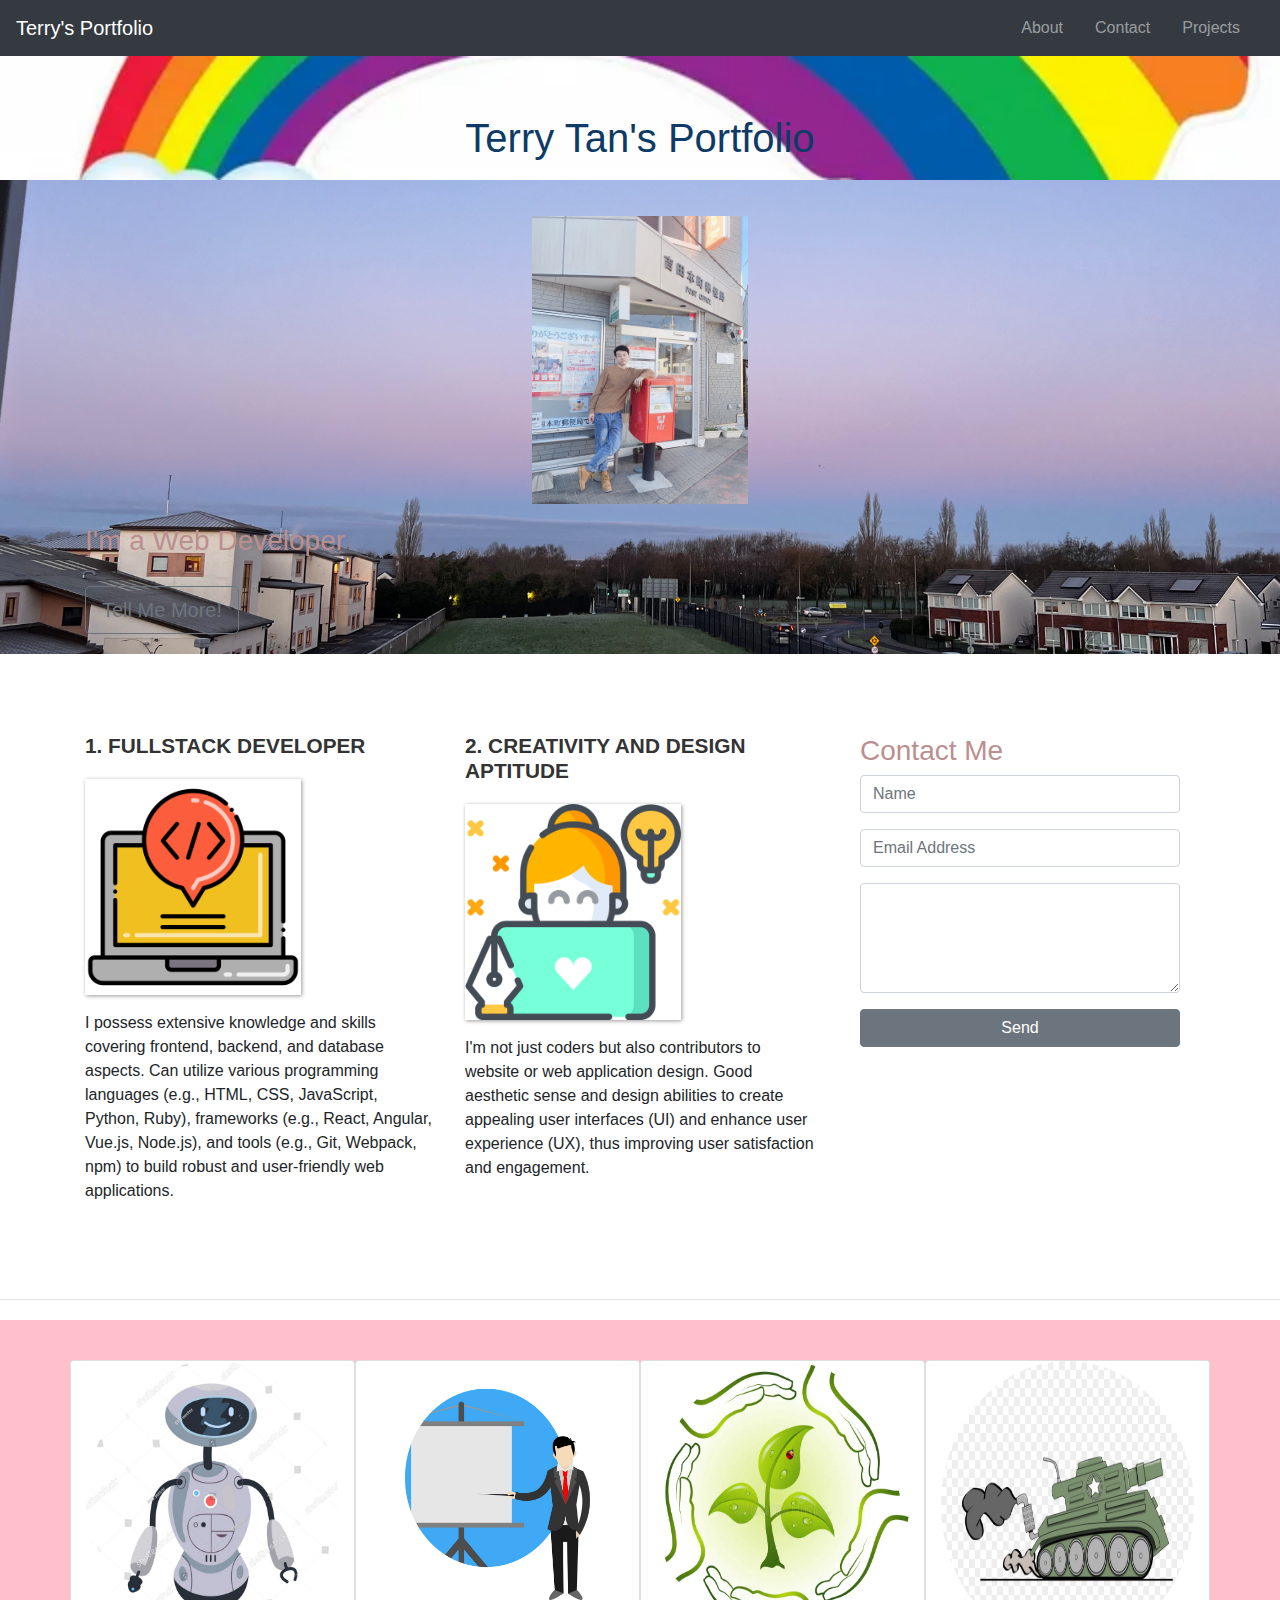
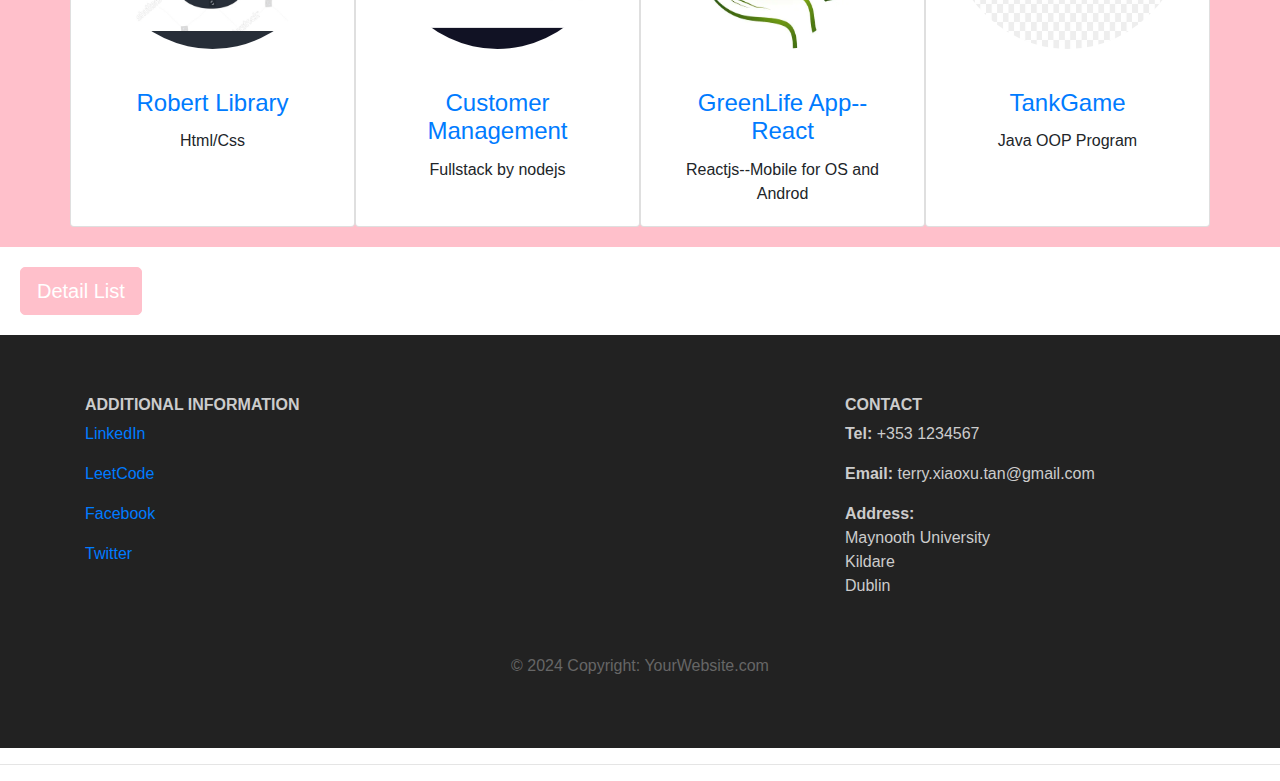
<file: index.html>
<!DOCTYPE html>
<html lang="en">
<head>
    <meta charset="UTF-8">
    <meta name="viewport" content="width=device-width, initial-scale=1.0">
    <title>Terry's Portfolio</title>
     <link rel="stylesheet" href="./public/main.css">
    <link rel="stylesheet" href="https://stackpath.bootstrapcdn.com/bootstrap/4.3.1/css/bootstrap.min.css">
    <link rel="stylesheet" href="https://cdnjs.cloudflare.com/ajax/libs/font-awesome/5.15.4/css/all.min.css" integrity="sha512-Jjmr8Gp6KO4jstWqyL6QgzN2bp0yMOxDMgVM27HdvpBtDS/B3VD6JbaU3XjWSqJ9Rssao+CA9Z9YaBf1CGppbw==" crossorigin="anonymous" referrerpolicy="no-referrer" />
</head>

<body>
<nav class="navbar navbar-expand-md navbar-dark bg-dark justify-content-center">
    <a class="navbar-brand" href="#">Terry's Portfolio</a>
    <button class="navbar-toggler" type="button" data-toggle="collapse" data-target="#navbarNav" aria-controls="navbarNav" aria-expanded="false" aria-label="Toggle navigation ">
        <span class="navbar-toggler-icon"></span>
    </button>
    <div class="collapse navbar-collapse" id="navbarNav">
        <ul class="navbar-nav ml-auto">
            <li class="nav-item">
                <a class="nav-link" href="./public/about.html">About</a>
            </li>
            <li class="nav-item">
                <a class="nav-link" href="./public/contact.html">Contact</a>
            </li>
            <li class="nav-item">
                <a class="nav-link" href="#github-projects-list">Projects</a>
            </li>
        </ul>
    </div>
</nav>

<!-- Add background between title and navigation bar -->
<div class="title-navbar-bg">
    <div class="container">
        <h1 class="mt-5">Terry Tan's Portfolio</h1>
    </div>
</div>

<!-- Add background between photo and "I'm a Web Developer" text -->
<div class="photo-section">
    <div class="container">
        <div class="mt-3">
            <img src="./assets/IMG_0216.JPG" class="img-fluid mx-auto d-block" alt="Terry Tan">
            <h3>I'm a Web Developer</h3>
            <button class="btn btn-outline-secondary btn-lg" onclick="scrollToContact()">Tell Me More!</button>
        </div>
    </div>
</div>

<!-- Add three-column section here -->
<div class="container features">
    <div class="row">
        <div class="col-lg-4 col-md-4 col-sm-12">
            <h3 class="feature-title">1. FullStack Developer</h3>
            <img src="./assets/2620307.png" class="img-fluid">
            <p>I possess extensive knowledge and skills covering frontend, backend, and database aspects. Can utilize various programming languages (e.g., HTML, CSS, JavaScript, Python, Ruby), frameworks (e.g., React, Angular, Vue.js, Node.js), and tools (e.g., Git, Webpack, npm) to build robust and user-friendly web applications.</p>
        </div>
        <div class="col-lg-4 col-md-4 col-sm-12">
            <h3 class="feature-title">2. Creativity and Design Aptitude</h3>
            <img src="./assets/designer.png" class="img-fluid">
            <p>I'm not just coders but also contributors to website or web application design. Good aesthetic sense and design abilities to create appealing user interfaces (UI) and enhance user experience (UX), thus improving user satisfaction and engagement.</p>
        </div>
        <div class="col-lg-4 col-md-4 col-sm-12">
            <!-- Add Contact Section -->
            <div id="contact-section">
                <div class="container">
                    <h3>Contact Me</h3>
                    <div class="form-group">
                        <input type="text" class="form-control" placeholder="Name" name="">
                    </div>
                    <div class="form-group">
                        <input type="email" class="form-control" placeholder="Email Address" name="email">
                    </div>
                    <div class="form-group">
                        <textarea class="form-control" rows="4"></textarea>
                    </div>
                    <input type="submit" class="btn btn-secondary btn-block" value="Send" name="">
                </div>
            </div>
        </div>
    </div>
</div>
<!-- End of three-column section -->
<hr />

<!-- Add background for project show -->
<div class="background">
    <div class="container project-show">
        <div class="row">
            <!-- Project Card 1 -->
            <div class="card col-lg-3 col-md-3 col-sm-4 text-center">
                <img class="card-img-top rounded-circle" src="./assets/robert.jpeg" alt="Robert Project Image">
                <div class="card-body">
                    <h4 class="card-title"><a href="https://github.com/TerryTxx/robot-gallery-Cart" target="_blank">Robert Library</a></h4>
                    <p class="card-text">Html/Css</p>
                </div>
            </div>
            <!-- Project Card 2 -->
            <div class="card col-lg-3 col-md-3 col-sm-4 text-center">
                <img class="card-img-top rounded-circle" src="./assets/business.jpeg" alt="Business Project Image">
                <div class="card-body">
                    <h4 class="card-title"><a href="https://github.com/TerryTxx/customer_management" target="_blank">Customer Management</a></h4>
                    <p class="card-text">Fullstack by nodejs</p>
                </div>
            </div>
            <!-- Project Card 3 -->
            <div class="card col-lg-3 col-md-3 col-sm-4 text-center">
                <img class="card-img-top rounded-circle" src="./assets/green-life-hands-18728863.webp" alt="GreenLife Project Image">
                <div class="card-body">
                    <h4 class="card-title"><a href="https://github.com/TerryTxx/GreenTrack--LifeAPP" target="_blank">GreenLife App--React</a></h4>
                    <p class="card-text">Reactjs--Mobile for OS and Androd</p>
                </div>
            </div>
            <!-- Project Card 4 -->
            <div class="card col-lg-3 col-md-3 col-sm-4 text-center">
                <img class="card-img-top rounded-circle" src="./assets/tank.jpg" alt="TankGame Project Image">
                <div class="card-body">
                    <h4 class="card-title"><a href="https://github.com/TerryTxx/TankGame02" target="_blank">TankGame</a></h4>
                    <p class="card-text">Java OOP Program</p>
                </div>
            </div>
        </div>
    </div>
</div>

<!-- Detail List Button -->
<button class="btn btn-pink btn-lg detail-list-btn" onclick="toggleProjectList()">Detail List</button>


<div class="container">
    <div id="project-list" class="container mb-5" style="display: none;">
        <h3>Project List</h3>
        <!-- List of projects -->
        <ul class="list-group" id="github-projects-list">
            <!-- Placeholder for GitHub repositories -->
        </ul>
    </div>
</div>

<footer class="page-footer">
    <div class="container">
        <div class="row">
            <div class="col-lg-8 col-md-8 col-sm-12">
                <h6 class="text-uppercase font-weight-bold">Additional Information</h6>
                <p><i class="fab fa-linkedin"></i> <a href="https://www.linkedin.com/in/tan-xiaoxu-138b04252" target="_blank">LinkedIn</a></p>
                <p><i class="fab fa-leetcode"></i> <a href="https://leetcode.com/XiaoxuTan/" target="_blank">LeetCode</a></p>
                <p><i class="fab fa-facebook"></i> <a href="https://www.facebook.com/YourFacebookPage" target="_blank">Facebook</a></p>
                <p><i class="fab fa-twitter"></i> <a href="https://twitter.com/YourTwitterPage" target="_blank">Twitter</a></p>
            </div>
            <div class="col-lg-4 col-md-4 col-sm-12">
                <h6 class="text-uppercase font-weight-bold">Contact</h6>
                <p><strong>Tel:</strong> +353 1234567</p>
                <p><strong>Email:</strong> terry.xiaoxu.tan@gmail.com</p>
                <p><strong>Address:</strong><br />
                    Maynooth University<br />
                    Kildare<br />
                    Dublin<br />
                </p>
            </div>
        </div>
    </div>
    <div class="footer-copyright text-center">© 2024 Copyright: YourWebsite.com</div>
</footer>

<hr>
<script src="https://code.jquery.com/jquery-3.3.1.slim.min.js"></script>
<script src="https://cdnjs.cloudflare.com/ajax/libs/popper.js/1.14.7/umd/popper.min.js"></script>
<script src="https://stackpath.bootstrapcdn.com/bootstrap/4.3.1/js/bootstrap.min.js"></script>

<script>
    function scrollToContact() {
        document.getElementById('contact-section').scrollIntoView({ behavior: 'smooth' });
    }

    function toggleProjectList() {
        var projectList = document.getElementById('project-list');
        projectList.style.display = projectList.style.display === 'none' ? 'block' : 'none';
    }

    // Use Fetch API to get GitHub projects
    fetch('https://api.github.com/users/TerryTxx/repos')
        .then(response => response.json())
        .then(data => {
            const projectsContainer = document.getElementById('github-projects-list');
            if (data && data.length > 0) {
                data.forEach(repo => {
                    const repoElement = document.createElement('li');
                    repoElement.className = 'list-group-item';
                    repoElement.innerHTML = '<a href="' + repo.html_url + '" target="_blank">' + repo.name + '</a>';
                    projectsContainer.appendChild(repoElement);
                });
            } else {
                projectsContainer.innerHTML = '<li class="list-group-item">No projects found.</li>';
            }
        })
        .catch(error => console.log('Error fetching GitHub projects:', error));
</script>

</body>
</html>
</file>
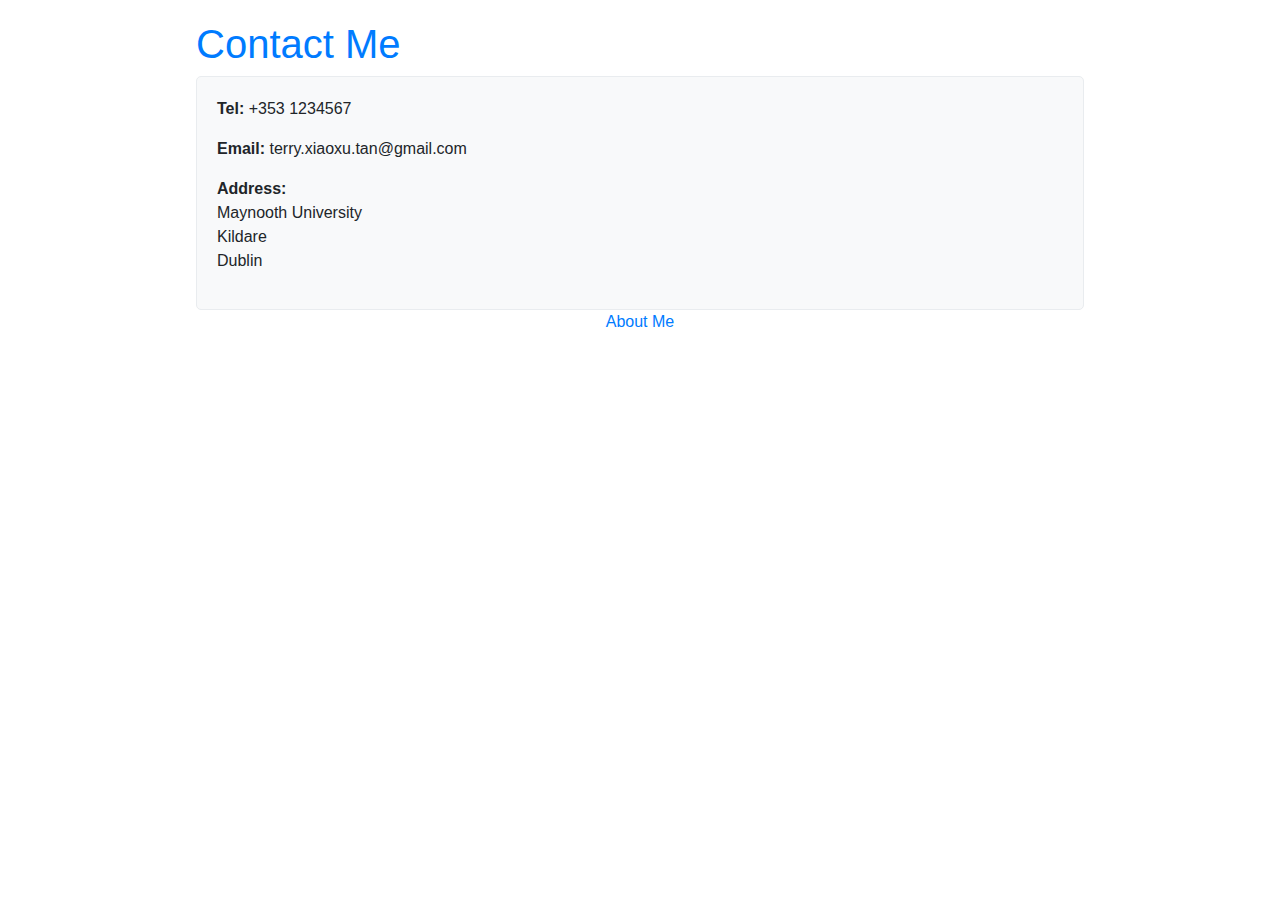
<file: public/contact.html>
<!DOCTYPE html>
<html lang="en">
<head>
    <meta charset="UTF-8">
    <meta name="viewport" content="width=device-width, initial-scale=1.0">
    <title>Contact Me</title>
    <link rel="stylesheet" href="https://stackpath.bootstrapcdn.com/bootstrap/4.3.1/css/bootstrap.min.css">
    <style>
        body { padding-top: 20px; }
        .contact-info { margin: 0 auto; width: 80%; }
        .contact-header { color: #007bff; }
        .contact-detail { background-color: #f8f9fa; padding: 20px; border-radius: 5px; border: 1px solid #e9ecef; }
    </style>
</head>
<body>
<div class="container">
    <div class="contact-info">
        <h1 class="contact-header">Contact Me</h1>
        <div class="contact-detail">
            <p><strong>Tel:</strong> +353 1234567</p>
            <p><strong>Email:</strong> terry.xiaoxu.tan@gmail.com</p>
            <p><strong>Address:</strong><br />
                Maynooth University<br />
                Kildare<br />
                Dublin<br />
            </p>
        </div>
    </div>
    <div class="text-center">
        <a href="../public/about.html" class="btn-custom">About Me</a>
    </div>
</div>
<script src="https://code.jquery.com/jquery-3.3.1.slim.min.js"></script>
<script src="https://cdnjs.cloudflare.com/ajax/libs/popper.js/1.14.7/umd/popper.min.js"></script>
<script src="https://stackpath.bootstrapcdn.com/bootstrap/4.3.1/js/bootstrap.min.js"></script>
</body>
</html>
</file>
<file: public/main.css>
body {
    padding: 0;
    margin: 0;
    background: #f2f6e9;
}
.navbar {
    background: #ADD8E6;
}
.nav-link,
.navbar-brand {
    color: #fff;
    cursor: pointer;
}
.nav-link {
    margin-right: 1em !important;
}
.nav-link:hover {
    color: #000;
}
.navbar-collapse {
    justify-content: flex-end;
}
.github-repos {
    margin-top: 20px;
}
img {
    height: 288px; /* 144 * 2 for higher resolution */
    width: 216px; /* 108 * 2 for higher resolution */
    border: 5px solid #0d3b66; /* deep blue border */
    margin-bottom: 20px;
}
h1 {
    margin-bottom: 0.5em;
    color: #0d3b66; /* dark blue */
}
h3 {
    margin-top: 0.5em;
    color: rosybrown; /* dark text */
}


/* Tell Me More button */
.photo-section .btn {
    margin-top: 20px;
}

/* Tell Me More button hover */
.photo-section .btn:hover {
    background-color: #ADD8E6;
    border: 1px solid #007bff;
    color: plum;
}

.description button {
    border: 1px solid #0d3b66;
    background: #0d3b66;
    border-radius: 0;
    color: #fff;
}

.description button:hover {
    border: 1px solid #fff;
    background: #fff;
    color: #000;
}

/* Add background between title and navigation bar */
.title-navbar-bg {
    background-image: url('../assets/raidecu01_2.webp'); /* Use background image */
    background-size: cover;
    background-position: center;
    padding: 10px 0;
    text-align: center; /* Center title text */
}
/* Correct title style */
.title-navbar-bg h1 {
    color: #0d3b66; /* Set the title color to dark blue */
}
/* Add background between photo and "I'm a Web Developer" text */
.photo-section {
    background-image: url('../assets/IMG_7892.jpeg'); /* Use background image */
    background-size: cover;
    background-position: center;
    padding: 20px 0; /* Set padding to ensure background is visible */
}

.features {
    margin: 4em auto;
    padding: 1em;
    position: relative;
}
.feature-title {
    color: #333;
    font-size: 1.3rem;
    font-weight: 700;
    margin-bottom: 20px;
    text-transform: uppercase;
}
.features img {
    -webkit-box-shadow: 1px 1px 4px rgba(0, 0, 0, 0.4);
    -moz-box-shadow: 1px 1px 4px rgba(0, 0, 0, 0.4);
    box-shadow: 1px 1px 4px rgba(0, 0, 0, 0.4);
    margin-bottom: 16px;
}

.background {
    background-color: #ffc0cb; /* 粉红色背景 */
    padding: 20px;
    margin-top: 20px;
}

.project-show {
    margin-top: 20px; /* 提高项目展示区域的顶部间距，使其与按钮有一定的间隙 */
}

.detail-list-btn {
    margin-top: 20px; /* 为按钮添加顶部间距，使其与项目展示区域有一定的间隙 */
    margin-bottom: 20px; /* 为按钮添加底部间距，与下面的内容有一定的间隙 */
    margin-left: 20px; /* 左边距，使按钮靠左对齐 */
    background-color: pink; /* 粉红色背景 */
    border-color: pink; /* 粉红色边框 */
    color: white; /* 白色文字 */
    border-radius: 5px; /* 圆角边框 */
}

.detail-list-btn:hover {
    background-color: #ff1493; /* 鼠标悬停时，按钮背景颜色变为深粉色 */
    border-color: #ff1493; /* 鼠标悬停时，按钮边框颜色变为深粉色 */
}

/* 更具体的选择器 */
.btn.btn-pink.detail-list-btn {
    background-color: pink;
    border-color: pink;
    color: white;
    border-radius: 5px;
}

.btn.btn-pink.detail-list-btn:hover {
    background-color: #0d3b66;
    border-color: #ff1493;
}

.page-footer {
    background-color: #222;
    color: #ccc;
    padding: 60px 0 30px;
}
.footer-copyright {
    color: #666;
    padding: 40px 0;
}

@media (max-width: 575.98px) {
    .description {
        left: 0;
        padding: 0 15px;
        position: absolute;
        top: 10%;
        transform: none;
        text-align: center;
    }

    .description h1 {
        font-size: 2em;
    }

    .description p {
        font-size: 1.2rem;
    }

    .features {
        margin: 0;
    }
}
</file>
